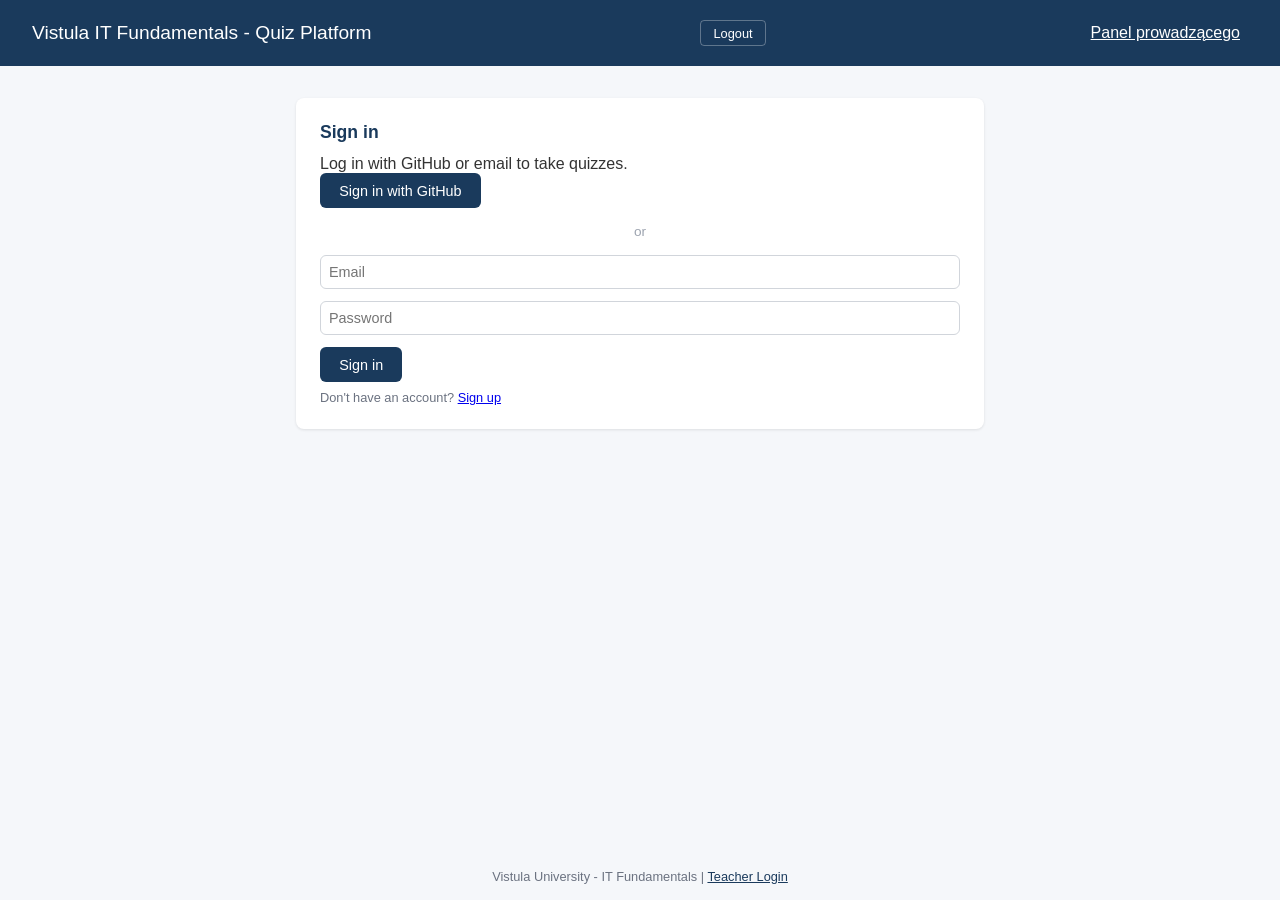
<file: index.html>
<!DOCTYPE html><html lang="en"><head><meta charset="UTF-8"><meta name="viewport" content="width=device-width, initial-scale=1.0"><title>Vistula Quiz Platform</title><link rel="stylesheet" href="assets/styles.css"></head><body><header><h1>Vistula IT Fundamentals - Quiz Platform</h1><div id="user-info" class="hidden"><span id="user-name"></span><button id="logout-btn" class="btn-small">Logout</button></div><nav aria-label="Widok aplikacji"><a href="teacher.html">Panel prowadzącego</a></nav></header><main><section id="login-section"><div class="card"><h2>Sign in</h2><p>Log in with GitHub or email to take quizzes.</p><button id="github-login-btn" class="btn-primary">Sign in with GitHub</button><div class="divider">or</div><form id="email-login-form"><input type="email" id="email-input" placeholder="Email" required><input type="password" id="password-input" placeholder="Password" required><button type="submit" class="btn-primary">Sign in</button></form><p class="small-text">Don't have an account? <a href="#" id="signup-link">Sign up</a></p><form id="signup-form" class="hidden"><input type="email" id="signup-email" placeholder="Email" required><input type="password" id="signup-password" placeholder="Password (min 6 chars)" required minlength="6"><input type="text" id="student-id-input" placeholder="Student ID (optional)" ><button type="submit" class="btn-primary">Sign up</button></form></div></section><section id="profile-section" class="hidden"><div class="card"><h2>Complete your profile</h2><p>Link your student ID to your account so your teacher can identify you.</p><form id="profile-form"><label>Student ID: <input type="text" id="profile-student-id" required></label><label>Display name: <input type="text" id="profile-name" required></label><button type="submit" class="btn-primary">Save profile</button></form></div></section><section id="quiz-list-section" class="hidden"><div class="card"><h2>Available Quizzes</h2><div id="quiz-list">Loading...</div></div><div class="card"><h2>Join with access code</h2><form id="join-code-form"><input type="text" id="access-code-input" placeholder="Enter access code" required><button type="submit" class="btn-primary">Join</button></form></div></section><section id="quiz-instructions" class="hidden"><div class="card"><h2 id="quiz-title-h">Quiz</h2><div id="quiz-description"></div><p id="quiz-details"></p><button id="start-quiz-btn" class="btn-primary">Start Quiz</button><button id="back-to-list-btn" class="btn-secondary">Back</button></div></section><section id="quiz-section" class="hidden"><div class="card"><div class="quiz-header"><span id="question-counter"></span><span id="timer"></span></div><div id="question-area"><h3 id="question-text"></h3><div id="options-area"></div></div><div class="quiz-nav"><button id="prev-btn" class="btn-secondary">Previous</button><button id="next-btn" class="btn-primary">Next</button><button id="submit-btn" class="btn-primary hidden">Submit Answers</button></div></div></section><section id="results-section" class="hidden"><div class="card"><h2>Results</h2><div id="results-content"></div><button id="back-after-results-btn" class="btn-primary">Back to Quizzes</button></div></section></main><footer><p>Vistula University - IT Fundamentals | <a href="teacher.html">Teacher Login</a></p></footer><script defer src="assets/student.js"></script></body></html>
</file>
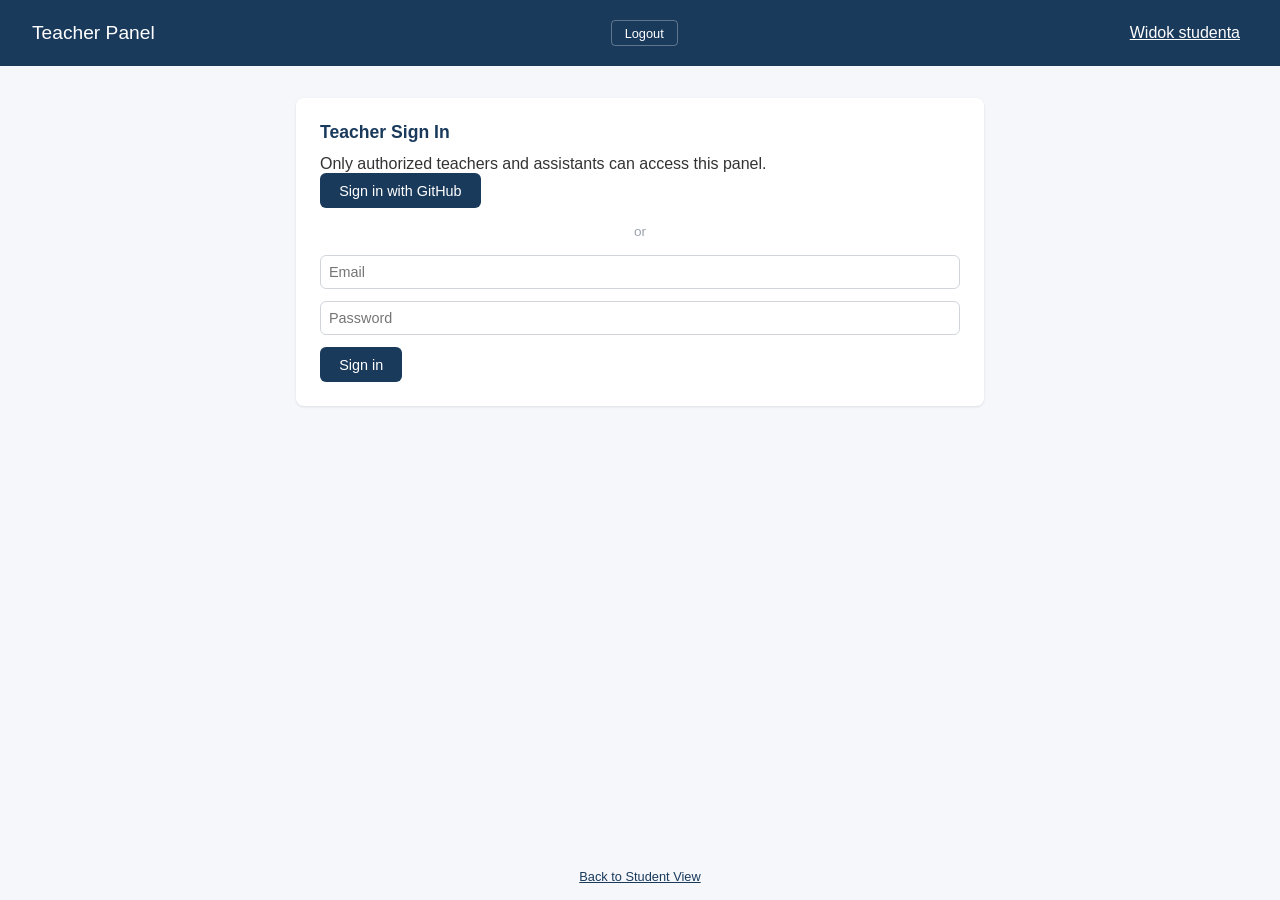
<file: teacher.html>
<!DOCTYPE html><html lang="en"><head><meta charset="UTF-8"><meta name="viewport" content="width=device-width, initial-scale=1.0"><title>Teacher Panel - Vistula Quiz</title><link rel="stylesheet" href="assets/styles.css"></head><body><header><h1>Teacher Panel</h1><div id="user-info" class="hidden"><span id="user-name"></span><button id="logout-btn" class="btn-small">Logout</button></div><nav aria-label="Widok aplikacji"><a href="index.html">Widok studenta</a></nav></header><main><section id="teacher-login"><div class="card"><h2>Teacher Sign In</h2><p>Only authorized teachers and assistants can access this panel.</p><button id="github-login-btn" class="btn-primary">Sign in with GitHub</button><div class="divider">or</div><form id="email-login-form"><input type="email" id="email-input" placeholder="Email" required><input type="password" id="password-input" placeholder="Password" required><button type="submit" class="btn-primary">Sign in</button></form></div></section><section id="teacher-dashboard" class="hidden"><div class="card"><h2>Create Quiz Session</h2><form id="create-quiz-form"><label>Quiz title: <input type="text" id="quiz-title" required></label><label>Description: <input type="text" id="quiz-desc"></label><fieldset id="topic-options" class="topic-options"><legend>Question topics</legend><p id="topic-options-status" class="small-text" aria-live="polite">Loading topics...</p><div id="topic-checkboxes"></div></fieldset><p id="selected-topic-count" class="small-text" aria-live="polite">Select at least one topic.</p><label>Number of questions: <input type="number" id="quiz-count" value="10" min="1" max="50" required></label><label>Time limit (minutes, 0 = no limit): <input type="number" id="quiz-time" value="0" min="0"></label><label>Mode:
            <select id="quiz-mode"><option value="practice">Practice / Open-book</option><option value="assessment">Assessment / Closed-book</option></select></label><label><input type="checkbox" id="quiz-show-results" checked> Show results immediately</label><label><input type="checkbox" id="quiz-multiple-attempts"> Allow multiple attempts</label><label>Access code (optional): <input type="text" id="quiz-access-code" placeholder="e.g. ABC123"></label><button type="submit" id="create-session-btn" class="btn-primary" disabled>Create Session</button></form></div><div class="card"><h2>Active Sessions</h2><div id="sessions-list">Loading...</div></div><div class="card"><h2>Results</h2><div id="results-container"><p>Select a session to view results.</p></div><button id="export-csv-btn" class="btn-secondary hidden">Export CSV</button></div></section></main><footer><p><a href="index.html">Back to Student View</a></p></footer><script defer src="assets/teacher.js"></script></body></html>
</file>
<file: assets/styles.css>
*{margin:0;padding:0;box-sizing:border-box}body{font-family:-apple-system,BlinkMacSystemFont,Segoe UI,Roboto,sans-serif;background-color:#f5f7fa;color:#333;min-height:100vh;display:flex;flex-direction:column}header{background-color:#1a3a5c;color:#fff;padding:1rem 2rem;display:flex;justify-content:space-between;align-items:center}header h1{font-size:1.2rem;font-weight:500}#user-info{display:flex;align-items:center;gap:.75rem}main{flex:1;max-width:720px;width:100%;margin:2rem auto;padding:0 1rem}.card{background:#fff;border-radius:8px;padding:1.5rem;margin-bottom:1.5rem;box-shadow:0 1px 3px #0000001a}.card h2{font-size:1.1rem;margin-bottom:.75rem;color:#1a3a5c}.card h3{font-size:1rem;margin-bottom:.75rem}.btn-primary{background-color:#1a3a5c;color:#fff;border:none;padding:.6rem 1.2rem;border-radius:6px;cursor:pointer;font-size:.9rem}.btn-primary:hover{background-color:#2a5a8c}.btn-secondary{background-color:#e2e8f0;color:#333;border:none;padding:.6rem 1.2rem;border-radius:6px;cursor:pointer;font-size:.9rem}.btn-secondary:hover{background-color:#cbd5e1}.btn-small{background:transparent;border:1px solid rgba(255,255,255,.3);color:#fff;padding:.3rem .8rem;border-radius:4px;cursor:pointer;font-size:.8rem}.btn-danger{background-color:#dc2626;color:#fff;border:none;padding:.4rem .8rem;border-radius:4px;cursor:pointer;font-size:.8rem}input[type=text],input[type=email],input[type=password],select{width:100%;padding:.5rem;border:1px solid #d1d5db;border-radius:6px;margin-bottom:.75rem;font-size:.9rem}label{display:block;margin-bottom:.5rem;font-size:.9rem}.topic-options{border:1px solid #d1d5db;border-radius:6px;padding:.75rem;margin:.75rem 0}.topic-options legend{padding:0 .25rem;font-size:.9rem;font-weight:600}.topic-option{display:flex;align-items:center;gap:.5rem;margin:.4rem 0}.topic-option input{margin:0}button:disabled{opacity:.55;cursor:not-allowed}.divider{text-align:center;color:#9ca3af;margin:1rem 0;font-size:.85rem}.small-text{font-size:.8rem;color:#6b7280;margin-top:.5rem}.hidden{display:none}.quiz-header{display:flex;justify-content:space-between;align-items:center;margin-bottom:1rem;padding-bottom:.75rem;border-bottom:1px solid #e5e7eb}#question-counter{font-size:.85rem;color:#6b7280}#timer{font-size:.85rem;color:#dc2626;font-weight:600}#question-text{margin-bottom:1rem;font-size:1rem;line-height:1.5}.option{display:block;padding:.75rem;border:1px solid #d1d5db;border-radius:6px;margin-bottom:.5rem;cursor:pointer;font-size:.9rem;transition:background-color .15s}.option:hover{background-color:#f0f4f8}.option.selected{background-color:#dbeafe;border-color:#1a3a5c}.quiz-nav{display:flex;gap:.5rem;margin-top:1rem}.quiz-item{padding:.75rem;border:1px solid #e5e7eb;border-radius:6px;margin-bottom:.5rem;display:flex;justify-content:space-between;align-items:center}.quiz-item .quiz-info{flex:1}.quiz-item .quiz-title{font-weight:600;font-size:.95rem}.quiz-item .quiz-meta{font-size:.8rem;color:#6b7280;margin-top:.25rem}.badge{display:inline-block;padding:.2rem .5rem;border-radius:999px;font-size:.7rem;font-weight:600}.badge-open{background-color:#d1fae5;color:#065f46}.badge-closed{background-color:#fee2e2;color:#991b1b}.badge-completed{background-color:#dbeafe;color:#1e40af}table{width:100%;border-collapse:collapse;font-size:.85rem;margin-top:.5rem}table th,table td{padding:.5rem;text-align:left;border-bottom:1px solid #e5e7eb}table th{background-color:#f9fafb;font-weight:600}.section-title{font-size:1.1rem;font-weight:600;margin:1rem 0 .5rem;color:#1a3a5c}footer{text-align:center;padding:1rem;font-size:.8rem;color:#6b7280}footer a{color:#1a3a5c}#results-content{font-size:1rem;line-height:1.6}.score-display{font-size:2rem;font-weight:700;color:#1a3a5c;text-align:center;margin:1rem 0}@media(max-width:640px){header{padding:.75rem 1rem;flex-direction:column;gap:.5rem}main{margin:1rem auto}.card{padding:1rem}}.backend-notice{padding:1.25rem;margin:1rem 0;border:1px solid #d4a44b;border-radius:10px;background:#fff8e6;color:#352900}.backend-notice h2{font-size:1.2rem}button:disabled,input:disabled{cursor:not-allowed;opacity:.6}nav a{display:inline-block;padding:.5rem;color:inherit}
</file>
